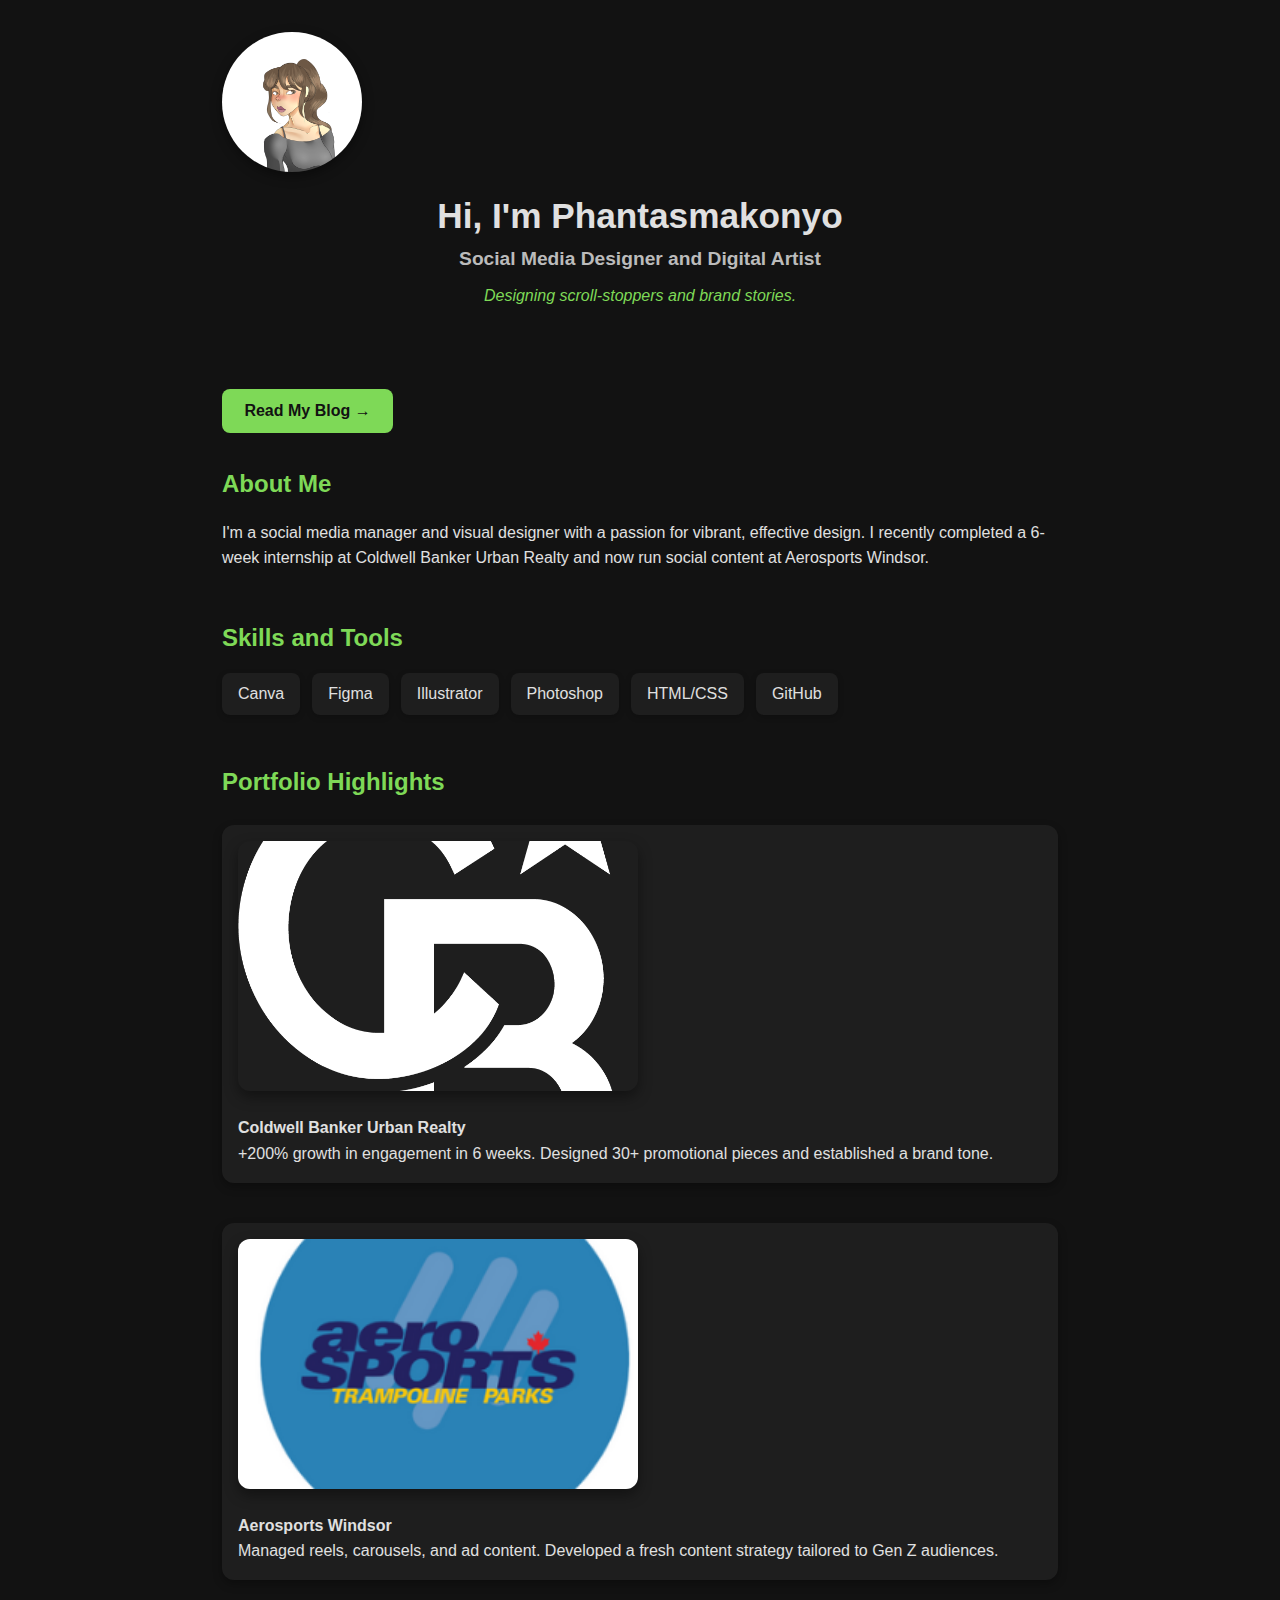
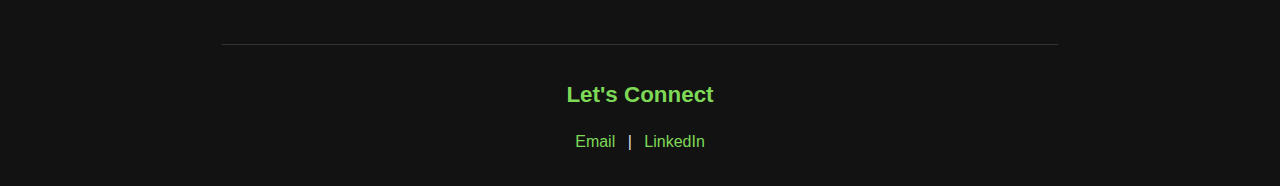
<file: index.html>
<!DOCTYPE html>
<html lang="en">
<head>
  <meta charset="UTF-8">
  <title>PHK | Designer and Storyteller</title>
  <meta name="viewport" content="width=device-width, initial-scale=1">
  <link rel="stylesheet" href="style.css">
</head>
<body>
  <main class="container">


    <!-- Hero Section -->
    <section class="hero">
      <img src="assets/portrait.png" alt="Portrait" class="hero-img" />
      <h1>Hi, I'm Phantasmakonyo</h1>
      <h2>Social Media Designer and Digital Artist</h2>
      <p class="tagline">Designing scroll-stoppers and brand stories.</p>
    </section>
<div class="blog-link">
  <a href="blog.html" class="blog-button">Read My Blog →</a>
</div>

    <!-- About Section -->
    <section class="about">
      <h3>About Me</h3>
      <p>
        I'm a social media manager and visual designer with a passion for vibrant, effective design. I recently completed a 6-week internship at Coldwell Banker Urban Realty and now run social content at Aerosports Windsor.
      </p>
    </section>

    <!-- Skills Section -->
    <section class="skills">
      <h3>Skills and Tools</h3>
      <div class="skill-grid">
        <span>Canva</span>
        <span>Figma</span>
        <span>Illustrator</span>
        <span>Photoshop</span>
        <span>HTML/CSS</span>
        <span>GitHub</span>
      </div>
    </section>

    <!-- Portfolio Section -->
    <section class="portfolio">
      <h3>Portfolio Highlights</h3>
      <div class="portfolio-item">
        <img src="assets/coldwell-social.png" alt="Coldwell Project" class="portfolio-img" />
        <div>
          <h4>Coldwell Banker Urban Realty</h4>
          <p>+200% growth in engagement in 6 weeks. Designed 30+ promotional pieces and established a brand tone.</p>
        </div>
      </div>
      <div class="portfolio-item">
        <img src="assets/aerosports.png" alt="Aerosports Project" class="portfolio-img" />
        <div>
          <h4>Aerosports Windsor</h4>
          <p>Managed reels, carousels, and ad content. Developed a fresh content strategy tailored to Gen Z audiences.</p>
        </div>
      </div>
    </section>

    <!-- Contact Section -->
    <footer class="contact">
      <h3>Let's Connect</h3>
      <p>
        <a href="mailto:phantasmakonyo@gmail.com">Email</a> | 
        <a href="https://www.linkedin.com/in/alexis-pelletier-14a6b4214/">LinkedIn</a>
      </p>
    </footer>

  </main>
</body>
</html>
</file>
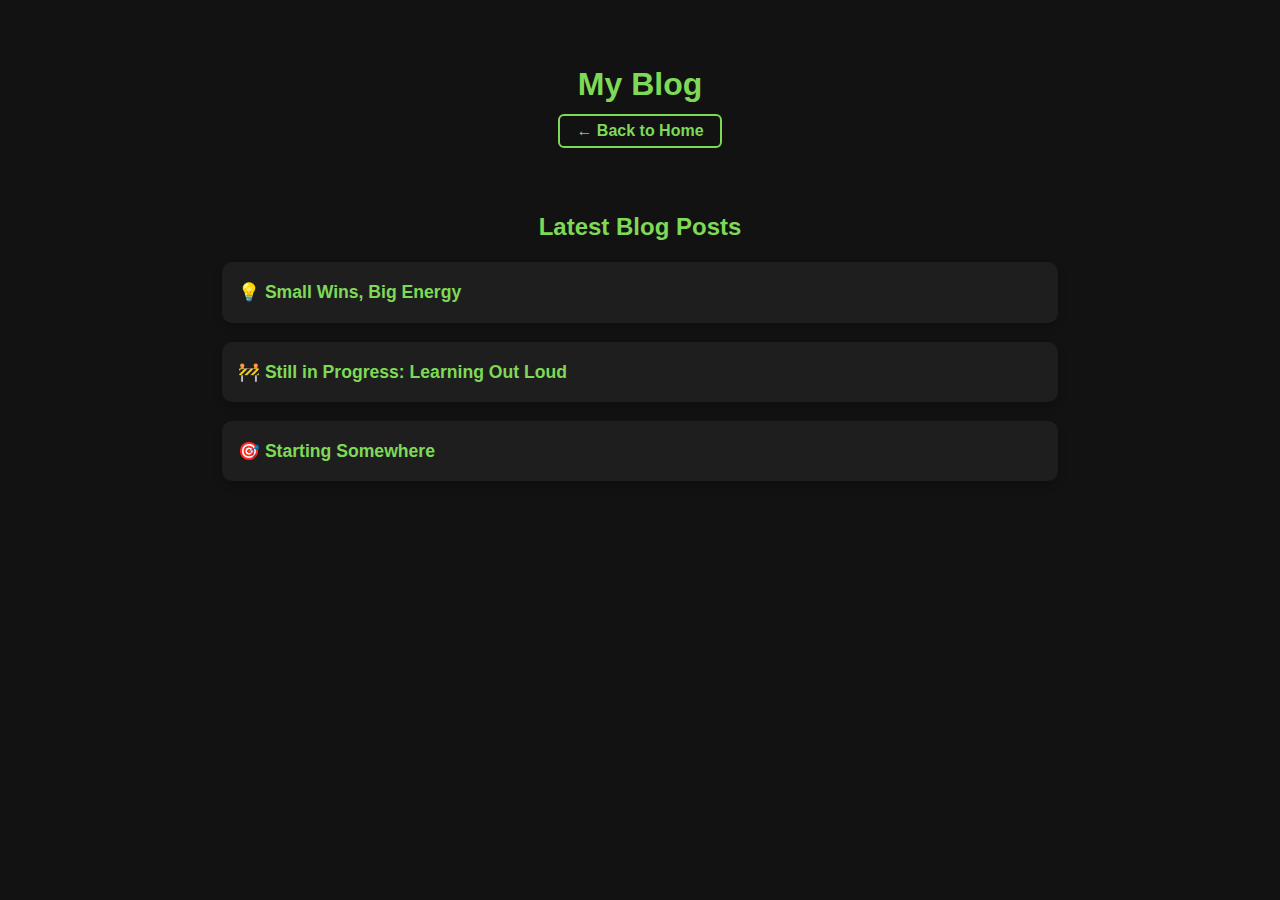
<file: blog.html>
<!DOCTYPE html>
<html lang="en">
<head>
  <meta charset="UTF-8" />
  <meta name="viewport" content="width=device-width, initial-scale=1.0" />
  <title>PHK Blog</title>
  <link rel="stylesheet" href="style.css" />
</head>
<body>
	

  <header class="blog-header">
    <h1>&nbsp;</h1>
    <h1>My Blog</h1>
<nav>
    <a href="index.html" class="back-button">← Back to Home</a>
  </nav>
</header>

<main class="container">


  <section class="blog-preview">
    <h3>Latest Blog Posts</h3>
    <ul>
      <li><a href="posts/post1.html">💡 Small Wins, Big Energy</a></li>
      <li><a href="posts/post2.html">🚧 Still in Progress: Learning Out Loud</a></li>
      <li><a href="posts/post3.html">🎯 Starting Somewhere</a></li>
    </ul>
  </section>
</main>

</body>
</html>
</file>
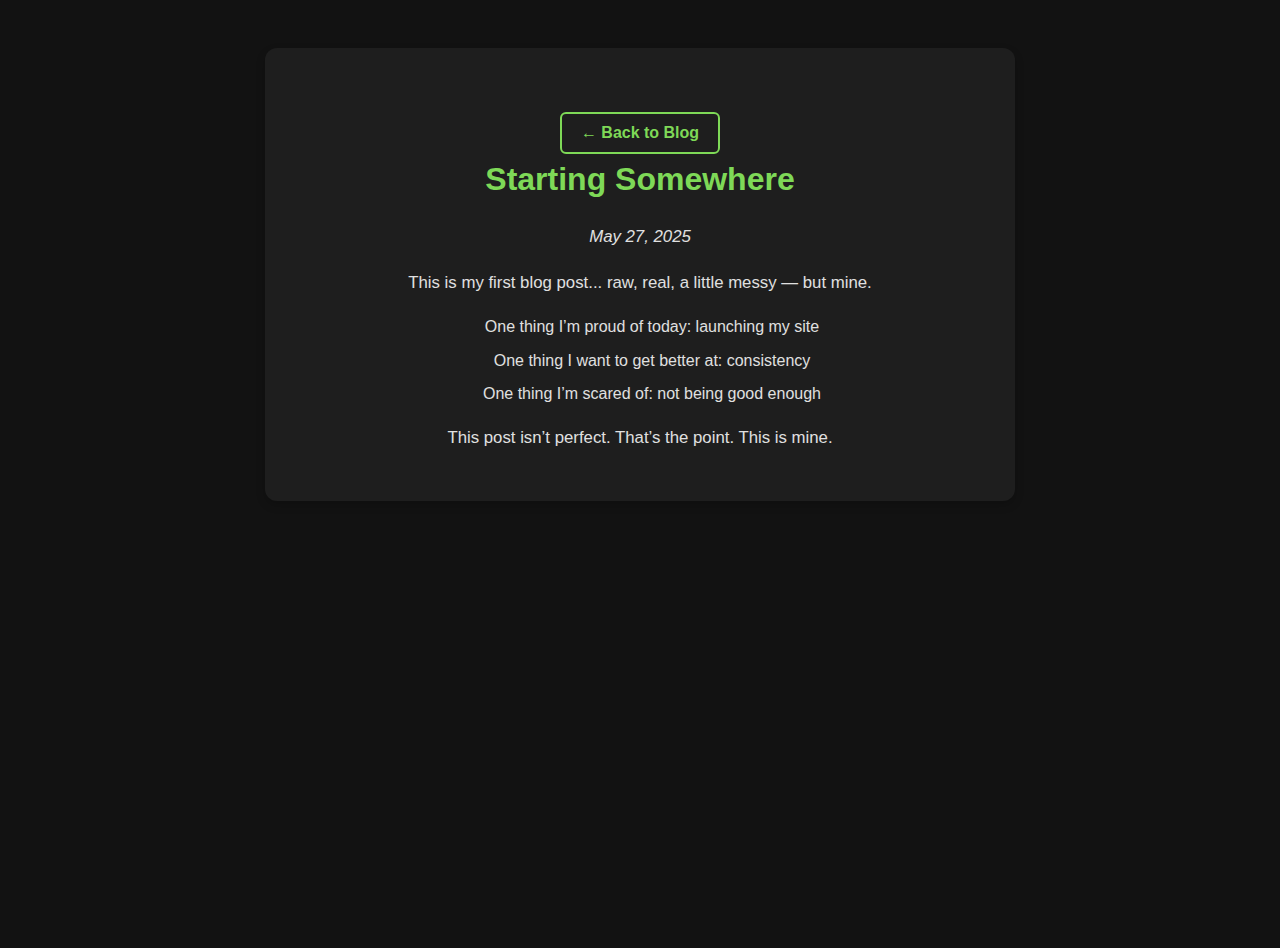
<file: posts/post1.html>
<!DOCTYPE html>
<html lang="en">
<head>
  <meta charset="UTF-8" />
  <meta name="viewport" content="width=device-width, initial-scale=1.0" />
  <title>Starting Somewhere</title>
  <link rel="stylesheet" href="../style.css" />
</head>
<body>
  <main class="blog">
   

    <article class="blog-post">
		 <a href="../blog.html" class="back-button">← Back to Blog</a>
      <h1>Starting Somewhere</h1>
      <p><em>May 27, 2025</em></p>

      <p>This is my first blog post... raw, real, a little messy — but mine.</p>

      <ul>
        <li>One thing I’m proud of today: launching my site</li>
        <li>One thing I want to get better at: consistency</li>
        <li>One thing I’m scared of: not being good enough</li>
      </ul>

      <p>This post isn’t perfect. That’s the point. This is mine.</p>
    </article>
  </main>
</body>
</html>
</file>
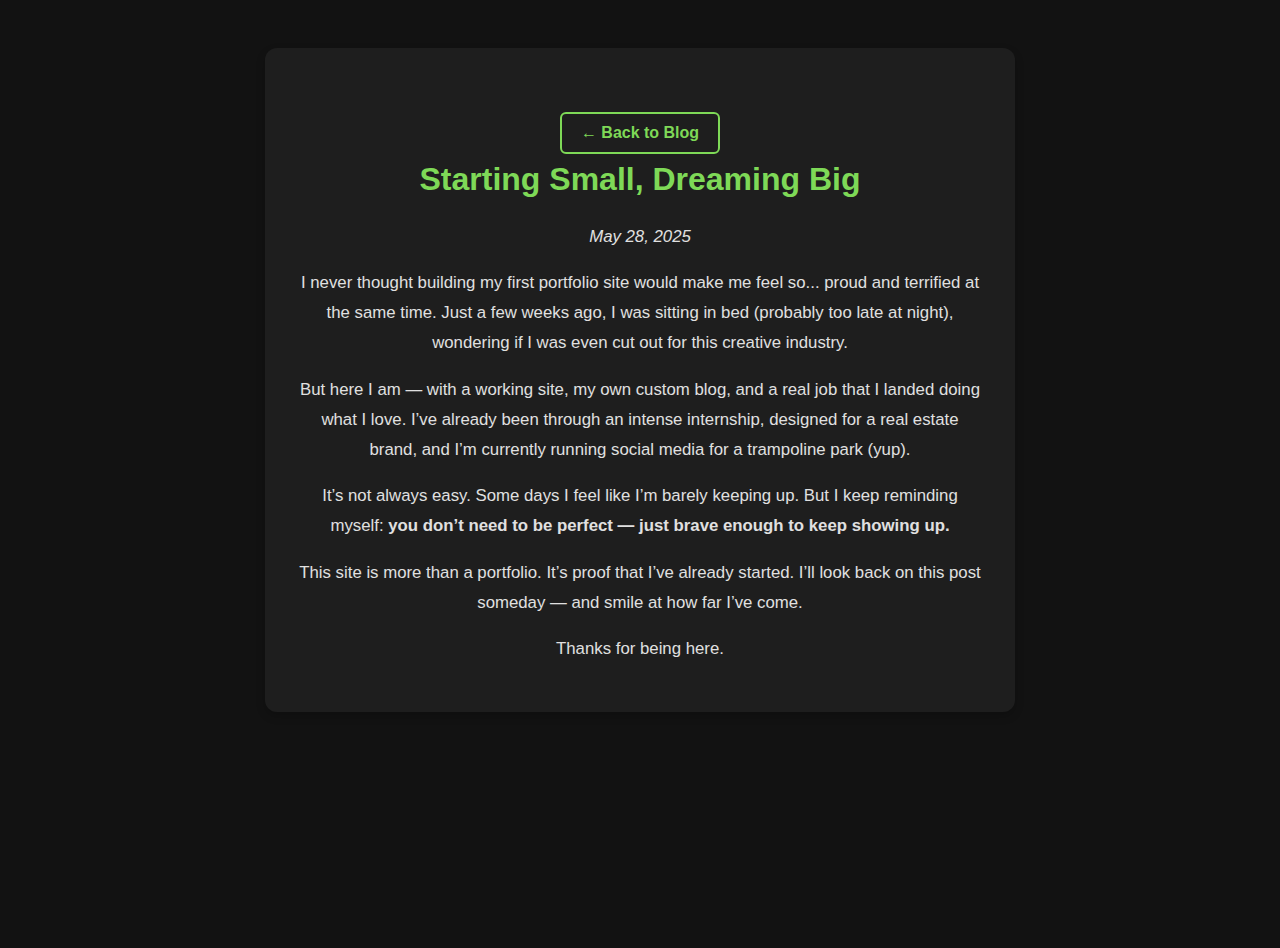
<file: posts/post2.html>
<!doctype html>
<html>
<head>
<meta charset="utf-8">
<title>Untitled Document</title>
<link href="../style.css" rel="stylesheet" type="text/css">
</head>
	<main class="blog">
		


<article class="blog-post">
	<a href="../blog.html" class="back-button">← Back to Blog</a>
  <h1>Starting Small, Dreaming Big</h1>
  <p><em>May 28, 2025</em></p>

  <p>
    I never thought building my first portfolio site would make me feel so... proud and terrified at the same time.
    Just a few weeks ago, I was sitting in bed (probably too late at night), wondering if I was even cut out for this creative industry.
  </p>

  <p>
    But here I am — with a working site, my own custom blog, and a real job that I landed doing what I love. 
    I’ve already been through an intense internship, designed for a real estate brand, and I’m currently running social media for a trampoline park (yup).
  </p>

  <p>
    It’s not always easy. Some days I feel like I’m barely keeping up. But I keep reminding myself:
    <strong>you don’t need to be perfect — just brave enough to keep showing up.</strong>
  </p>

  <p>
    This site is more than a portfolio. It’s proof that I’ve already started. 
    I’ll look back on this post someday — and smile at how far I’ve come.
  </p>

  <p>Thanks for being here.</p>
</article>
		
</main>
<body>
</body>
</html>
</file>
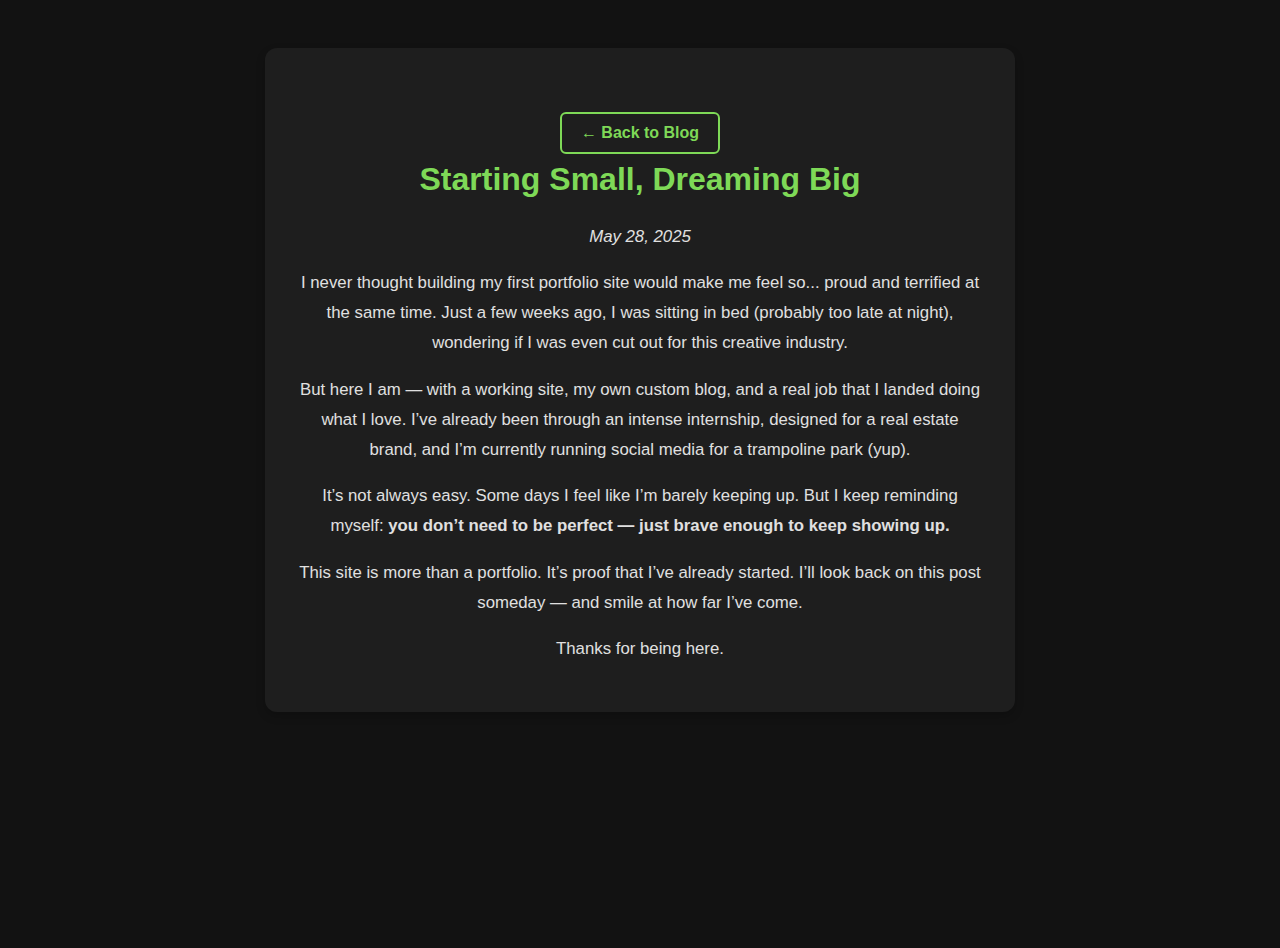
<file: posts/post3.html>
<!doctype html>
<html>
<head>
<meta charset="utf-8">
<title>Untitled Document</title>
<link href="../style.css" rel="stylesheet" type="text/css">
</head>
	<main class="blog">
		


<article class="blog-post">
	<a href="../blog.html" class="back-button">← Back to Blog</a>
  <h1>Starting Small, Dreaming Big</h1>
  <p><em>May 28, 2025</em></p>

  <p>
    I never thought building my first portfolio site would make me feel so... proud and terrified at the same time.
    Just a few weeks ago, I was sitting in bed (probably too late at night), wondering if I was even cut out for this creative industry.
  </p>

  <p>
    But here I am — with a working site, my own custom blog, and a real job that I landed doing what I love. 
    I’ve already been through an intense internship, designed for a real estate brand, and I’m currently running social media for a trampoline park (yup).
  </p>

  <p>
    It’s not always easy. Some days I feel like I’m barely keeping up. But I keep reminding myself:
    <strong>you don’t need to be perfect — just brave enough to keep showing up.</strong>
  </p>

  <p>
    This site is more than a portfolio. It’s proof that I’ve already started. 
    I’ll look back on this post someday — and smile at how far I’ve come.
  </p>

  <p>Thanks for being here.</p>
</article>
		
</main>
<body>
</body>
</html>
</file>
<file: style.css>
/*===================================================
main {
  max-width: 700px;
  margin: 4rem auto;
  padding: 2rem;
  font-family: 'Georgia', serif;
  line-height: 1.7;
  background: #fdfdfc;
  border-radius: 12px;
  box-shadow: 0 4px 20px rgba(0, 0, 0, 0.05);
}

main h1 {
  font-size: 2.2rem;
  margin-bottom: 1rem;
  color: #333;
}

main p,
main ul {
  font-size: 1.1rem;
  color: #444;
}

main ul {
  list-style-type: disc;
  padding-left: 1.5rem;
}

a {
  display: inline-block;
  margin-top: 2rem;
  color: #0077cc;
  text-decoration: none;
  font-weight: bold;
}

a:hover {
  text-decoration: underline;
}
.blog-post {
  background-color: #fffdf3;
  border-left: 8px solid #f5c26b;
  padding: 2rem;
}

.blog-grid {
  display: grid;
  grid-template-columns: repeat(auto-fit, minmax(220px, 1fr));
  gap: 1.5rem;
  padding: 2rem;
  max-width: 1000px;
  margin: 0 auto;
}

.note {
  display: block;
  background: #fff7c0; 
  padding: 1.5rem;
  border-radius: 12px;
  text-decoration: none;
  color: #333;
  box-shadow: 2px 2px 12px rgba(0, 0, 0, 0.1);
  transition: transform 0.2s ease, background 0.2s ease;
}

.note:hover {
  transform: translateY(-5px);
  background: #fffbb3;
}

.note h2 {
  margin-top: 0;
  font-size: 1.4rem;
  margin-bottom: 0.5rem;
}

.note p {
  font-size: 0.95rem;
  line-height: 1.4;
  color: #555;
}

.blog-header {
  text-align: center;
  margin-top: 2rem;
}


.back-button {
  display: inline-block;
  background-color: #f5c26b;
  color: #333;
  padding: 0.6rem 1.2rem;
  margin-top: 1rem;
  border-radius: 8px;
  font-weight: bold;
  text-decoration: none;
  box-shadow: 2px 2px 8px rgba(0, 0, 0, 0.1);
  transition: background 0.2s ease;
}

.back-button:hover {
  background-color: #f2b94d;
}

* {
  box-sizing: border-box;
  margin: 0;
  padding: 0;
}

body {
  font-family: 'Segoe UI', sans-serif;
  background-color: #f9f9f9;
  color: #222;
  line-height: 1.6;
  padding: 1rem;
}


header {
  background-color: #f5c26b;
  padding: 2rem;
  text-align: center;
  border-radius: 12px;
  margin-bottom: 2rem;
}

header h1 {
  font-size: 2.5rem;
  color: #fff;
}


nav {
  margin-top: 1rem;
}

nav a {
  text-decoration: none;
  color: #fff;
  background: #333;
  padding: 0.5rem 1rem;
  border-radius: 8px;
  font-weight: bold;
  margin: 0 0.5rem;
  transition: background 0.2s ease;


nav a:hover {
  background: #111;
}


main {
  max-width: 1000px;
  margin: 0 auto;
  padding: 1rem;
}

section {
  background: #fff;
  padding: 2rem;
  margin-bottom: 1.5rem;
  border-radius: 10px;
  box-shadow: 0 4px 12px rgba(0, 0, 0, 0.05);
}

h2 {
  font-size: 1.6rem;
  margin-bottom: 1rem;
  color: #444;
}

p {
  font-size: 1.1rem;
  color: #555;
}


footer {
  text-align: center;
  font-size: 0.9rem;
  margin-top: 3rem;
  color: #aaa;
}
.portfolio {
  margin-top: 3rem;
  padding: 2rem;
  background-color: #fff;
  border-radius: 12px;
  box-shadow: 0 6px 18px rgba(0, 0, 0, 0.05);
}

.portfolio h2 {
  text-align: center;
  margin-bottom: 2rem;
  font-size: 2rem;
  color: #333;
}

.project {
  margin-bottom: 2rem;
  padding-bottom: 1rem;
  border-bottom: 1px solid #eee;
}

.project h3 {
  font-size: 1.5rem;
  color: #222;
  margin-bottom: 0.5rem;
}

.project p {
  margin: 0.2rem 0;
  color: #555;
}

.project ul {
  margin-top: 0.5rem;
  padding-left: 1.2rem;
  color: #444;
}

.project ul li {
  margin-bottom: 0.5rem;
}

.blog {
  max-width: 700px;
  margin: 4rem auto;
  padding: 2rem;
  text-align: center;
}


.blog-post {
  background-color: #fff;
  padding: 2rem;
  border-radius: 12px;
  box-shadow: 0 6px 12px rgba(0, 0, 0, 0.05);
  text-align: left;
}

.blog-post h1 {
  font-size: 2rem;
  margin-bottom: 1rem;
  color: #222;
  text-align: center;
}

.blog-post em {
  color: #999;
  font-size: 0.9rem;
  display: block;
  margin-bottom: 1.5rem;
  text-align: center;
}

.blog-post p {
  font-size: 1.1rem;
  line-height: 1.8;
  margin-bottom: 1.2rem;
  color: #444;
}


.blog-post strong {
  color: #000;
  font-weight: bold;
}

* {
  box-sizing: border-box;
  margin: 0;
  padding: 0;
}

body {
  font-family: 'Poppins', sans-serif;
  background-color: var(--bg-color);
  color: var(--text-color);
  line-height: 1.6;
  transition: background-color 0.3s ease, color 0.3s ease;
}

:root {
	--bg-color: #121212;
	--text-color: #e0e0e0;
 	--accent-color: #7ed957;
	--card-bg: #1e1e1e; 
}

  

body.light-mode {
  --bg-color: #fefefe;
  --text-color: #222222;
  --accent-color: #2b9348;
  --card-bg: #f0f0f0;
}

a {
  color: var(--accent-color);
  text-decoration: none;
}

.toggle-container {
  text-align: right;
  margin-bottom: 1rem;
}

.toggle-button {
  background: none;
  border: 2px solid var(--accent-color);
  color: var(--accent-color);
  padding: 0.3rem 0.8rem;
  border-radius: 6px;
  cursor: pointer;
  font-size: 0.9rem;
  transition: background 0.3s;
}

.toggle-button:hover {
  background: var(--accent-color);
  color: var(--bg-color);
}

.container {
  max-width: 900px;
  margin: 0 auto;
  padding: 2rem;
}


.hero {
  text-align: center;
  margin-bottom: 3rem;
}

.hero-img {
  width: 140px;
  height: 140px;
  object-fit: cover;
  border-radius: 50%;
  box-shadow: 0 4px 12px rgba(0, 0, 0, 0.4);
  margin-bottom: 1rem;
}

.hero h1 {
  font-size: 2.2rem;
  color: var(--text-color);
}

.hero h2 {
  font-size: 1.2rem;
  color: #bbbbbb;
  margin-bottom: 0.5rem;
}

.tagline {
  font-style: italic;
  color: var(--accent-color);
  font-weight: 500;
}


.about {
  margin-bottom: 3rem;
}

.about h3 {
  font-size: 1.5rem;
  margin-bottom: 1rem;
  color: var(--accent-color);
}


.skills {
  margin-bottom: 3rem;
}

.skills h3 {
  font-size: 1.5rem;
  margin-bottom: 1rem;
  color: var(--accent-color);
}

.skill-grid {
  display: flex;
  flex-wrap: wrap;
  gap: 0.75rem;
}

.skill-grid span {
  background-color: var(--card-bg);
  color: var(--text-color);
  padding: 0.5rem 1rem;
  border-radius: 8px;
  box-shadow: 0 2px 6px rgba(0,0,0,0.2);
  font-weight: 500;
}


.portfolio {
  margin-bottom: 3rem;
}

.portfolio h3 {
  font-size: 1.5rem;
  margin-bottom: 1.5rem;
  color: var(--accent-color);
}

.portfolio-item {
  display: flex;
  gap: 1.5rem;
  margin-bottom: 2.5rem;
  flex-wrap: wrap;
  background-color: var(--card-bg);
  padding: 1rem;
  border-radius: 12px;
  box-shadow: 0 4px 10px rgba(0,0,0,0.3);
}

.portfolio-img {
  width: 100%;
  max-width: 400px;
  height: 250px;
  object-fit: cover;
  border-radius: 12px;
  box-shadow: 0 6px 14px rgba(0,0,0,0.4);
}


.blog-preview h3 {
  font-size: 1.5rem;
  margin-bottom: 1rem;
  color: var(--accent-color);
}

.blog-preview ul {
  list-style: none;
}

.blog-preview li {
  margin-bottom: 0.75rem;
  font-weight: 500;
}


.contact {
  margin-top: 4rem;
  text-align: center;
  padding-top: 2rem;
  border-top: 1px solid #333;
}

.contact h3 {
  font-size: 1.4rem;
  margin-bottom: 1rem;
  color: var(--accent-color);
}

.contact p a {
  margin: 0 0.5rem;
}

   Global Reset & Theme Variables
===================================================
*,
*::before,
*::after {
  box-sizing: border-box;
  margin: 0;
  padding: 0;
}

html, body {
  height: 100%;
  font-family: 'Poppins', sans-serif;
  background-color: var(--bg-color);
  color: var(--text-color);
  line-height: 1.6;
  transition: background-color 0.3s ease, color 0.3s ease;
  scroll-behavior: smooth;
}

:root {
  --bg-color: #121212;
  --text-color: #e0e0e0;
  --accent-color: #7ed957;
  --card-bg: #1e1e1e;
}

body.light-mode {
	--bg-color: #fefefe; 
--text-color: #222222; 
--accent-color: #2b9348; 
--card-bg: #f0f0f0; }


a {
  color: var(--accent-color);
  text-decoration: none;
}

img, picture, video, canvas, svg {
  display: block;
  max-width: 100%;
  height: auto;
}

input, button, textarea, select {
  font: inherit;
  color: inherit;
  background: none;
  border: none;
  outline: none;
}

ul, ol {
  list-style: none;
}

button {
  cursor: pointer;
}

/* ===================================================
   Toggle Button
===================================================
.toggle-container {
  text-align: right;
  margin-bottom: 1rem;
}

.toggle-button {
  background: none;
  border: 2px solid var(--accent-color);
  color: var(--accent-color);
  padding: 0.3rem 0.8rem;
  border-radius: 6px;
  cursor: pointer;
  font-size: 0.9rem;
  transition: background 0.3s;
}

.toggle-button:hover {
  background: var(--accent-color);
  color: var(--bg-color);
}

/* ===================================================
   Layout Container
=================================================== 
.container {
  max-width: 900px;
  margin: 0 auto;
  padding: 2rem;
}

/* ===================================================
   Hero Section
=================================================== 
.hero {
  text-align: center;
  margin-bottom: 3rem;
}

.hero-img {
  width: 140px;
  height: 140px;
  object-fit: cover;
  border-radius: 50%;
  box-shadow: 0 4px 12px rgba(0, 0, 0, 0.4);
  margin-bottom: 1rem;
}

.hero h1 {
  font-size: 2.2rem;
  color: var(--text-color);
}

.hero h2 {
  font-size: 1.2rem;
  color: #bbbbbb;
  margin-bottom: 0.5rem;
}

.tagline {
  font-style: italic;
  color: var(--accent-color);
  font-weight: 500;
}

/* ===================================================
   About Section
=================================================== 
.about {
  margin-bottom: 3rem;
}

.about h3 {
  font-size: 1.5rem;
  margin-bottom: 1rem;
  color: var(--accent-color);
}

/* ===================================================
   Skills Section
=================================================== 
.skills {
  margin-bottom: 3rem;
}

.skills h3 {
  font-size: 1.5rem;
  margin-bottom: 1rem;
  color: var(--accent-color);
}

.skill-grid {
  display: flex;
  flex-wrap: wrap;
  gap: 0.75rem;
}

.skill-grid span {
  background-color: var(--card-bg);
  color: var(--text-color);
  padding: 0.5rem 1rem;
  border-radius: 8px;
  box-shadow: 0 2px 6px rgba(0, 0, 0, 0.2);
  font-weight: 500;
}

/* ===================================================
   Portfolio Section
=================================================== 
.portfolio {
  margin-bottom: 3rem;
}

.portfolio h3 {
  font-size: 1.5rem;
  margin-bottom: 1.5rem;
  color: var(--accent-color);
}

.portfolio-item {
  display: flex;
  gap: 1.5rem;
  margin-bottom: 2.5rem;
  flex-wrap: wrap;
  background-color: var(--card-bg);
  padding: 1rem;
  border-radius: 12px;
  box-shadow: 0 4px 10px rgba(0, 0, 0, 0.3);
}

.portfolio-img {
  width: 100%;
  max-width: 400px;
  height: 250px;
  object-fit: cover;
  border-radius: 12px;
  box-shadow: 0 6px 14px rgba(0, 0, 0, 0.4);
}

/* ===================================================
   Blog Preview
=================================================== 
.blog-preview h3 {
  font-size: 1.5rem;
  margin-bottom: 1rem;
  color: var(--accent-color);
}

.blog-preview ul {
  list-style: none;
}

.blog-preview li {
  margin-bottom: 0.75rem;
  font-weight: 500;
}

/* ===================================================
   Contact Footer
===================================================
.contact {
  margin-top: 4rem;
  text-align: center;
  padding-top: 2rem;
  border-top: 1px solid #333;
}

.contact h3 {
  font-size: 1.4rem;
  margin-bottom: 1rem;
  color: var(--accent-color);
}

.contact p a {
  margin: 0 0.5rem;
}
/* ===================================================
   Global Reset & Theme Variables
===================================================
*,
*::before,
*::after {
  box-sizing: border-box;
  margin: 0;
  padding: 0;
}

html, body {
  height: 100%;
  font-family: 'Poppins', sans-serif;
  background-color: var(--bg-color);
  color: var(--text-color);
  line-height: 1.6;
  transition: background-color 0.3s ease, color 0.3s ease;
  scroll-behavior: smooth;
}

:root {
  --bg-color: #121212;
  --text-color: #e0e0e0;
  --accent-color: #7ed957;
  --card-bg: #1e1e1e;
}

body.light-mode {
  --bg-color: #fefefe;
  --text-color: #222222;
  --accent-color: #2b9348;
  --card-bg: #f0f0f0;
}

a {
  color: var(--accent-color);
  text-decoration: none;
}

img, picture, video, canvas, svg {
  display: block;
  max-width: 100%;
  height: auto;
}

input, button, textarea, select {
  font: inherit;
  color: inherit;
  background: none;
  border: none;
  outline: none;
}

ul, ol {
  list-style: none;
}

button {
  cursor: pointer;
}

/* ===================================================
   Toggle Button
===================================================
.toggle-container {
  text-align: right;
  margin-bottom: 1rem;
}

.toggle-button {
  background: none;
  border: 2px solid var(--accent-color);
  color: var(--accent-color);
  padding: 0.3rem 0.8rem;
  border-radius: 6px;
  cursor: pointer;
  font-size: 0.9rem;
  transition: background 0.3s;
}

.toggle-button:hover {
  background: var(--accent-color);
  color: var(--bg-color);
}

/* ===================================================
   Blog Link Button
===================================================
.blog-button {
  display: inline-block;
  margin: 2rem auto;
  padding: 0.6rem 1.4rem;
  background-color: var(--accent-color);
  color: var(--bg-color);
  border-radius: 8px;
  font-weight: bold;
  text-align: center;
  transition: background 0.3s ease;
}

.blog-button:hover {
  background-color: #63b84c;
}

/* ===================================================
   Layout Container
===================================================
.container {
  max-width: 900px;
  margin: 0 auto;
  padding: 2rem;
}

/* ===================================================
   Hero Section
=================================================== 
.hero {
  text-align: center;
  margin-bottom: 3rem;
}

.hero-img {
  width: 140px;
  height: 140px;
  object-fit: cover;
  border-radius: 50%;
  box-shadow: 0 4px 12px rgba(0, 0, 0, 0.4);
  margin-bottom: 1rem;
}

.hero h1 {
  font-size: 2.2rem;
  color: var(--text-color);
}

.hero h2 {
  font-size: 1.2rem;
  color: #bbbbbb;
  margin-bottom: 0.5rem;
}

.tagline {
  font-style: italic;
  color: var(--accent-color);
  font-weight: 500;
}

/* ===================================================
   About Section
===================================================
.about {
  margin-bottom: 3rem;
}

.about h3 {
  font-size: 1.5rem;
  margin-bottom: 1rem;
  color: var(--accent-color);
}

/* ===================================================
   Skills Section
===================================================
.skills {
  margin-bottom: 3rem;
}

.skills h3 {
  font-size: 1.5rem;
  margin-bottom: 1rem;
  color: var(--accent-color);
}

.skill-grid {
  display: flex;
  flex-wrap: wrap;
  gap: 0.75rem;
}

.skill-grid span {
  background-color: var(--card-bg);
  color: var(--text-color);
  padding: 0.5rem 1rem;
  border-radius: 8px;
  box-shadow: 0 2px 6px rgba(0, 0, 0, 0.2);
  font-weight: 500;
}

/* ===================================================
   Portfolio Section
===================================================
.portfolio {
  margin-bottom: 3rem;
}

.portfolio h3 {
  font-size: 1.5rem;
  margin-bottom: 1.5rem;
  color: var(--accent-color);
}

.portfolio-item {
  display: flex;
  gap: 1.5rem;
  margin-bottom: 2.5rem;
  flex-wrap: wrap;
  background-color: var(--card-bg);
  padding: 1rem;
  border-radius: 12px;
  box-shadow: 0 4px 10px rgba(0, 0, 0, 0.3);
}

.portfolio-img {
  width: 100%;
  max-width: 400px;
  height: 250px;
  object-fit: cover;
  border-radius: 12px;
  box-shadow: 0 6px 14px rgba(0, 0, 0, 0.4);
}

/* ===================================================
   Blog Preview
=================================================== 
.blog-preview h3 {
  font-size: 1.5rem;
  margin-bottom: 1rem;
  color: var(--accent-color);
}

.blog-preview ul {
  list-style: none;
}

.blog-preview li {
  margin-bottom: 0.75rem;
  font-weight: 500;
}

/* ===================================================
   Contact Footer
=================================================== 
.contact {
  margin-top: 4rem;
  text-align: center;
  padding-top: 2rem;
  border-top: 1px solid #333;
}

.contact h3 {
  font-size: 1.4rem;
  margin-bottom: 1rem;
  color: var(--accent-color);
}

.contact p a {
  margin: 0 0.5rem;
}
/* ===================================================
   Global Reset & Theme Variables
=================================================== */
*,
*::before,
*::after {
  box-sizing: border-box;
  margin: 0;
  padding: 0;
}

html, body {
  height: 100%;
  font-family: 'Poppins', sans-serif;
  background-color: var(--bg-color);
  color: var(--text-color);
  line-height: 1.6;
  transition: background-color 0.3s ease, color 0.3s ease;
  scroll-behavior: smooth;
}

:root {
  --bg-color: #121212;
  --text-color: #e0e0e0;
  --accent-color: #7ed957;
  --card-bg: #1e1e1e;
}

body.light-mode {
  --bg-color: #fefefe;
  --text-color: #222222;
  --accent-color: #2b9348;
  --card-bg: #f0f0f0;
}

a {
  color: var(--accent-color);
  text-decoration: none;
}

img, picture, video, canvas, svg {
  display: block;
  max-width: 100%;
  height: auto;
}

input, button, textarea, select {
  font: inherit;
  color: inherit;
  background: none;
  border: none;
  outline: none;
}

ul, ol {
  list-style: none;
}

button {
  cursor: pointer;
}

/* ===================================================
   Toggle Button
=================================================== */
.toggle-container {
  text-align: right;
  margin: 2rem 0 1rem;
}


.toggle-button {
  background: none;
  border: 2px solid var(--accent-color);
  color: var(--accent-color);
  padding: 0.3rem 0.8rem;
  border-radius: 6px;
  cursor: pointer;
  font-size: 0.9rem;
  transition: background 0.3s;
}

.toggle-button:hover {
  background: var(--accent-color);
  color: var(--bg-color);
}

/* ===================================================
   Blog Link Button
=================================================== */
.blog-button {
  display: inline-block;
  margin: 2rem auto;
  padding: 0.6rem 1.4rem;
  background-color: var(--accent-color);
  color: var(--bg-color);
  border-radius: 8px;
  font-weight: bold;
  text-align: center;
  transition: background 0.3s ease;
}

.blog-button:hover {
  background-color: #63b84c;
}

/* ===================================================
   Layout Container
=================================================== */
.container {
  max-width: 900px;
  margin: 0 auto;
  padding: 2rem;
}

/* ===================================================
   Hero Section
=================================================== */
.hero {
  text-align: center;
  margin-bottom: 3rem;
}

.hero-img {
  width: 140px;
  height: 140px;
  object-fit: cover;
  border-radius: 50%;
  box-shadow: 0 4px 12px rgba(0, 0, 0, 0.4);
  margin-bottom: 1rem;
}

.hero h1 {
  font-size: 2.2rem;
  color: var(--text-color);
}

.hero h2 {
  font-size: 1.2rem;
  color: #bbbbbb;
  margin-bottom: 0.5rem;
}

.tagline {
  font-style: italic;
  color: var(--accent-color);
  font-weight: 500;
}

/* ===================================================
   About Section
=================================================== */
.about {
  margin-bottom: 3rem;
}

.about h3 {
  font-size: 1.5rem;
  margin-bottom: 1rem;
  color: var(--accent-color);
}

/* ===================================================
   Skills Section
=================================================== */
.skills {
  margin-bottom: 3rem;
}

.skills h3 {
  font-size: 1.5rem;
  margin-bottom: 1rem;
  color: var(--accent-color);
}

.skill-grid {
  display: flex;
  flex-wrap: wrap;
  gap: 0.75rem;
}

.skill-grid span {
  background-color: var(--card-bg);
  color: var(--text-color);
  padding: 0.5rem 1rem;
  border-radius: 8px;
  box-shadow: 0 2px 6px rgba(0, 0, 0, 0.2);
  font-weight: 500;
}

/* ===================================================
   Portfolio Section
=================================================== */
.portfolio {
  margin-bottom: 3rem;
}

.portfolio h3 {
  font-size: 1.5rem;
  margin-bottom: 1.5rem;
  color: var(--accent-color);
}

.portfolio-item {
  display: flex;
  gap: 1.5rem;
  margin-bottom: 2.5rem;
  flex-wrap: wrap;
  background-color: var(--card-bg);
  padding: 1rem;
  border-radius: 12px;
  box-shadow: 0 4px 10px rgba(0, 0, 0, 0.3);
}

.portfolio-img {
  width: 100%;
  max-width: 400px;
  height: 250px;
  object-fit: cover;
  border-radius: 12px;
  box-shadow: 0 6px 14px rgba(0, 0, 0, 0.4);
}

/* ===================================================
   Blog Preview
=================================================== */
.blog-header {
  text-align: center;
  margin-bottom: 2rem;
}

.blog-header h1 {
  font-size: 2rem;
  margin-bottom: 0.5rem;
  color: var(--accent-color);
}

.blog-header nav {
  margin-top: 0.5rem;
}

.back-button {
  color: var(--accent-color);
  text-decoration: none;
  font-weight: 600;
  border: 2px solid var(--accent-color);
  padding: 0.4rem 1rem;
  border-radius: 6px;
  transition: background-color 0.3s ease;
}

.back-button:hover {
  background-color: var(--accent-color);
  color: var(--bg-color);
}


.blog-preview h3 {
  text-align: center;
}

.blog-preview h3 {
  font-size: 1.5rem;
  margin-bottom: 1rem;
  color: var(--accent-color);
}

.blog-preview ul {
  display: flex;
  flex-direction: column;
  gap: 1.2rem;
  padding: 0;
}

.blog-preview li {
  background-color: var(--card-bg);
  padding: 1rem;
  border-radius: 10px;
  box-shadow: 0 4px 10px rgba(0, 0, 0, 0.2);
  transition: transform 0.2s ease;
}

.blog-preview li:hover {
  transform: translateY(-4px);
}

.blog-preview li a {
  font-weight: bold;
  font-size: 1.1rem;
  display: block;
  color: var(--accent-color);
}

/* ===================================================
   Contact Footer
=================================================== */
.contact {
  margin-top: 4rem;
  text-align: center;
  padding-top: 2rem;
  border-top: 1px solid #333;
}

.contact h3 {
  font-size: 1.4rem;
  margin-bottom: 1rem;
  color: var(--accent-color);
}

.contact p a {
  margin: 0 0.5rem;
}
/* ===================================================
   Blog Post Page Styling
=================================================== */
.blog-post {
  max-width: 750px;
  margin: 3rem auto;
  background-color: var(--card-bg);
  padding: 2rem;
  border-radius: 12px;
  box-shadow: 0 4px 10px rgba(0,0,0,0.2);
}

.blog-post h1 {
  font-size: 2rem;
  margin-bottom: 1rem;
  color: var(--accent-color);
  text-align: center;
}

.blog-post p {
  margin-bottom: 1rem;
  line-height: 1.8;
  font-size: 1.05rem;
}

.blog-post ul {
  margin: 1rem 0;
  padding-left: 1.5rem;
}

.blog-post ul li {
  margin-bottom: 0.5rem;
}

.blog-post a {
  display: inline-block;
  margin-top: 2rem;
  color: var(--accent-color);
  text-decoration: none;
  font-weight: bold;
  border: 2px solid var(--accent-color);
  padding: 0.4rem 1rem;
  border-radius: 6px;
  transition: background-color 0.3s ease;
  text-align: center;
}

.blog-post a:hover {
  background-color: var(--accent-color);
  color: var(--bg-color);
}
.toggle-container {
  text-align: center;
  margin: 2rem 0 1rem;
}

.blog-post a {
  display: inline-block;
  margin: 2rem auto 0;
  color: var(--accent-color);
  text-decoration: none;
  font-weight: bold;
  border: 2px solid var(--accent-color);
  padding: 0.4rem 1.2rem;
  border-radius: 6px;
  transition: background-color 0.3s ease;
  text-align: center;
}

.blog-post {
  text-align: center;
}

.blog-post {
  text-align: center;
}
.blog-post a {
  display: inline-block;
  margin: 2rem auto 0;
  color: var(--accent-color);
  text-decoration: none;
  font-weight: bold;
  border: 2px solid var(--accent-color);
  padding: 0.4rem 1.2rem;
  border-radius: 6px;
  transition: background-color 0.3s ease;
}
</file>
